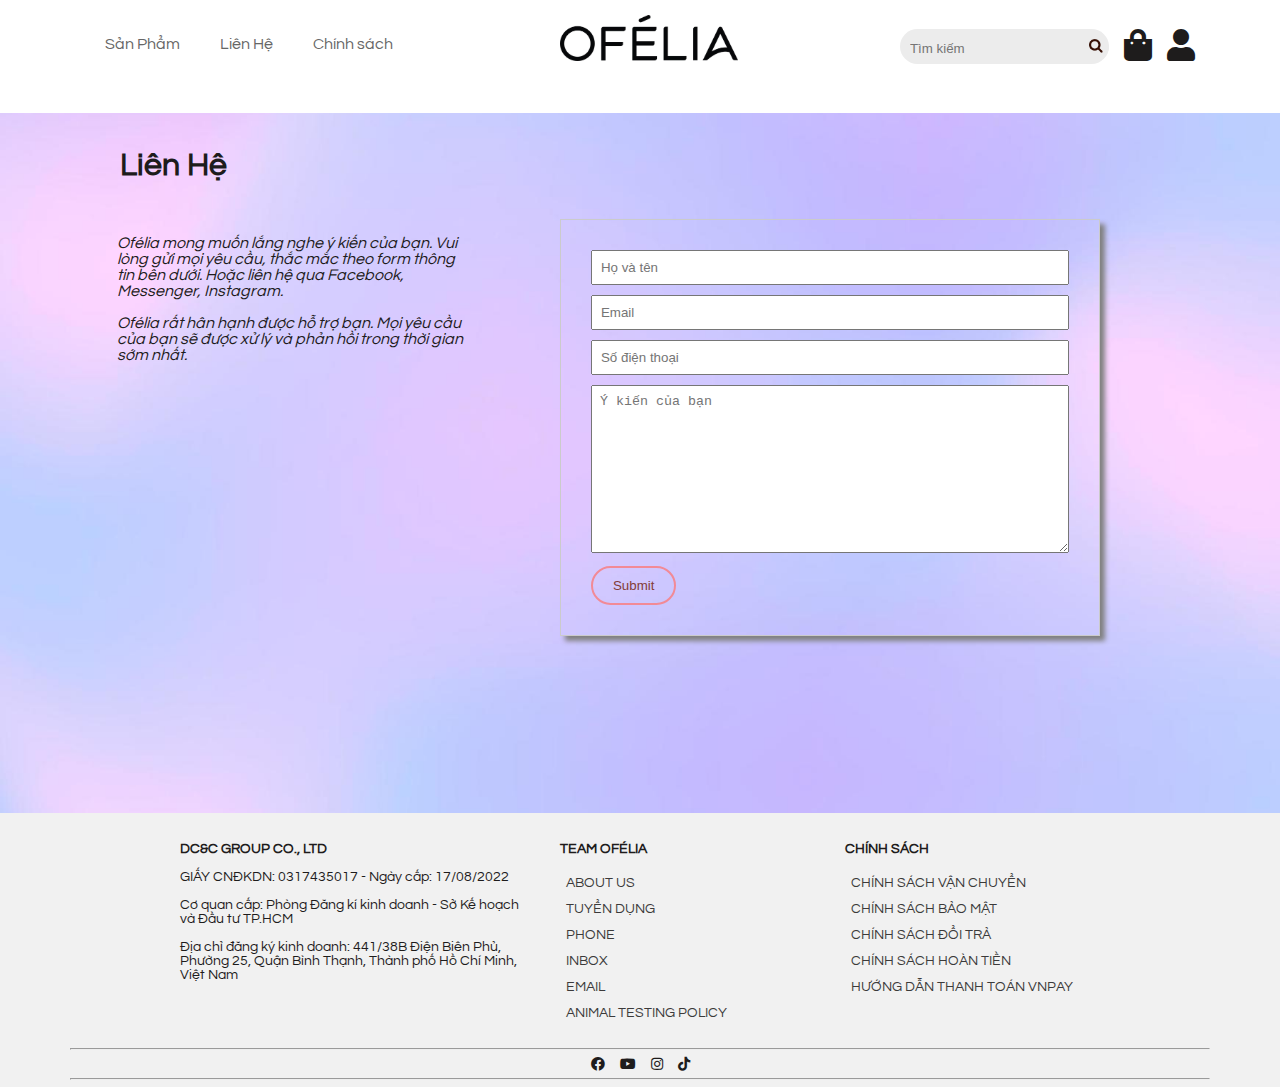
<file: contact.html>
<!doctype html>
<html>
<head>
<meta charset="utf-8">
<title>Liên Hệ</title>
<link rel="icon" href="images/logo icon.jpg" type="image-icon">
<link rel="stylesheet" href="CSS/grid b5.css">
<link rel="stylesheet" href="CSS/style.css">
<link rel="stylesheet" href="CSS/all.min.css">
<link rel="icon" href="images/favicon.png">
<link rel="stylesheet" href="CSS/owl.carousel.css">
<link rel="stylesheet" href="CSS/owl.theme.default.css">
</head>

<body>
	<header>
  <div class="container row">
     <div class="col-5 menu text-center padding-top">
		 <ul>
        <li> <a href="#">Sản Phẩm</a></li>
        <li> <a href="contact.html">Liên Hệ</a></li>
        <li> <a href="#">Chính sách</a></li>
      </ul>
		 </div>
	  <div class="col-3">
		  	<a href="index.html"><img src="images/logo_11zon.png" alt="" class="img-70"> </a> </div>
	 <div class="col-4 d-flex justify-end menu">
		 <form action="" id="search-box" style="padding-top:9px">
		 <input type="text" id="search-text" placeholder="Tìm kiếm">
			 <button id="search-btn"><img src="images/search.png" alt="" style="height:14px;width:14px"></button>
		 </form>
		  
		  <i class="fas fa-shopping-bag fa-2x ml-15"></i>
		  <i class="fas fa-user fa-2x ml-15"></i> </div>
	 
    </div>

	</header>
	<br> <br>
<main>
	<section id="contact">
	<div class="div">
	<div class="container">
	<h1 class="padding-top" style="padding-left:50px">Liên Hệ</h1>
	<div class="row d-flex justify-around">
		<div class="col-4">
		<i><p>Ofélia mong muốn lắng nghe ý kiến của bạn. Vui lòng gửi mọi yêu cầu, thắc mắc theo form thông tin bên dưới. Hoặc liên hệ qua Facebook, Messenger, Instagram.</p> <p> Ofélia rất hân hạnh được hỗ trợ bạn. Mọi yêu cầu của bạn sẽ được xử lý và phản hồi trong thời gian sớm nhất.</p> </i>
		</div>
		<div class="col-6">
		<div class="shadow">
		<form action="#">
			<input type="name" placeholder="Họ và tên " class="form-control">
			<input type="email" placeholder="Email" class="form-control">
			<input type="tel" placeholder="Số điện thoại" class="form-control">
			<textarea placeholder="Ý kiến của bạn" name="" id="" cols="30" rows="10" class="form-control"></textarea> <!--neu kco cols va rows thi chèn style ="height: 150px" để chỉnh size box-->
			<button type="button" class="btn"> Submit </button>
			</form>
			
			
		</div>
		</div>
		</div>
     </div>
		</div>
	</section>	
	
	</main>
	<footer>
  <div class="container">
   <div class="row d-flex justify-center">
	  <div class="col-4">
<p><b>DC&C GROUP CO., LTD</b></p>
<p>GIẤY CNĐKDN: 0317435017 - Ngày cấp: 17/08/2022 </p>

<p >Cơ quan cấp: Phòng Đăng kí kinh doanh - Sở Kế hoạch và Đầu tư TP.HCM</p>

<p >Địa chỉ đăng ký kinh doanh: 441/38B Điện Biên Phủ, Phường 25, Quận Bình Thạnh, Thành phố Hồ Chí Minh, Việt Nam</p>
	   </div>
	 <div class="col-3 footer">
		 <p><b>TEAM OFÉLIA</b></p>
	   <ul>
          <li> <a href="#">ABOUT US</a> </li>
          <li> <a href="#">TUYỂN DỤNG</a> </li>
          <li> <a href="#">PHONE</a> </li>
          <li> <a href="#">INBOX</a> </li>
          <li> <a href="#"> EMAIL</a> </li>
          <li> <a href="#"> ANIMAL TESTING POLICY</a> </li>
        </ul>
	   </div>
	   <div class="col-3 footer">
	   <p><b>CHÍNH SÁCH</b></p>
		   <ul>
          <li> <a href="#">CHÍNH SÁCH VẬN CHUYỂN</a> </li>
          <li> <a href="#">CHÍNH SÁCH BẢO MẬT</a> </li>
          <li> <a href="#">CHÍNH SÁCH ĐỔI TRẢ</a> </li>
          <li> <a href="#">CHÍNH SÁCH HOÀN TIỀN</a> </li>
          <li> <a href="#">HƯỚNG DẪN THANH TOÁN VNPAY</a> </li>
       
        </ul>
	   </div>
	  </div>
	  <hr>
	  <div class="row d-flex justify-center">
		  <i class="fab fa-facebook fa-1x"></i>
		  <i class="fab fa-youtube fa-1x ml-15"></i>
		  <i class="fab fa-instagram fa-1x ml-15"></i>
		  <i class="fab fa-tiktok fa-1x ml-15"></i> <br>
	  </div>
	  <hr>
	  <div class="row"></div>
  </div>
</footer>
	</body>
</html>
</file>
<file: CSS/grid b5.css>
@charset "utf-8";
/* CSS Document */
/*lệnh auto là vậy, học thuộc*/
*{
box-sizing: border-box
}
.row{ display: flex; flex-wrap: wrap}
.col-1 {width: 8.33%;}
.col-2 {width: 16.66%;}
.col-3 {width: 25%;}
.col-4 {width: 33.33%;} /*thêm height để footer cột ABC khung nó bằng vs khung Userfull link*/
.col-5 {width: 41.66%;}
.col-6 {width: 50%;}
.col-7 {width: 58.33%;}
.col-8 {width: 66.66%;}
.col-9 {width: 75%;}
.col-10 {width: 83.33%;}
.col-11 {width: 91.66%;}
.col-12 {width: 100%;}

[class*="col-"] { /*All these columns should be floating to the left, and have a padding of 15px*/
float: left;
padding: 15px;
/*border: 1px solid red; để thấy cái khung mình chia*/
}
.row::after { /*The columns inside a row are all floating to the left, and are therefore taken out of the flow of the page, and other elements will be placed as if the columns do not exist. To prevent this, we will add a style that clears the flow*/
content: "";
clear: both;
display: table;
}
.container{
	width: 1140px; height:auto ; margin: auto
}
.d-flex{
display: flex
}
.justify-center{
	justify-content: center
}
.justify-end{
	justify-content:flex-end
}
.justify-between{
	justify-content: space-between
}
.justify-around{
	justify-content: space-around
}
.align-items {
	align-items:center
}
.img-100{
	width: 100%; height: auto
}
.img-70{
	width: 70%; height: auto
}
.text-center {
	text-align: center
}
.pb-10 {padding-bottom:10px}
.form-control {
	padding: 8px; margin-bottom: 10px; width: 100%
}
.shadow {
	border: 1px solid #CBCBCB; padding: 30px; box-shadow: 5px 5px 5px gray
}
#contact {
	width: 100%;  min-height: 700px; background-image: url("../images/back2.jpg"); background-repeat: no-repeat; background-size: cover; background-position: center
}
.btn {
    padding: 10px 20px;
    color: #833C38;
    border-radius: 50px;
    cursor: pointer;
	border: 2px solid #F28A96;
    background: none
}
.btn:hover {
	background-color:#833C38; color: #fff
}
</file>
<file: CSS/style.css>
@charset "utf-8";
/* CSS Document */
@import url('https://fonts.googleapis.com/css2?family=Questrial&display=swap');

.questrial-regular {
  font-family: "Questrial", sans-serif;
  font-weight: 400;
  font-style: normal;
}

body{
font-family: "Questrial", sans-serif; font-size: 16px; color:rgba(30,28,28,1.00); margin: 0
}
.text-do{
	color: red
}
header{
	width: 100%; height:60px
}

.menu ul{
	margin: 0; padding: 0; list-style: none; display: flex
}
.menu{
	padding-top: 29px
}
.padding-top {padding-top: 36px}
.menu ul li a{
	padding: 10px 20px; text-decoration:none; font-size: 16px; color: #666666; overflow: hidden;transition: all 1s; transform: scale(0)
}
.menu ul li a:hover{
	 transform: scale(3); transform-style: preserve-3d; color: rgba(14,13,13,1.00); font-weight: 200; text-shadow: 1px 5px 20px lightpink; text-decoration: underline
}
#slider .owl-nav { position:absolute; left:0px; top:40%; width:100%; }
#slider .owl-nav [class*='owl-'] {
	font-size:60px; /*background:rgba(255,255,255,.5);border:1px solid #fff; */ color: #fff
}
#slider .owl-nav .owl-next{ position:absolute; right:5%;}
#slider .owl-nav .owl-prev{ position:absolute; left:5%;}
#slider .owl-nav [class*='owl-']:hover {
      background:none;border: none;
      color:lightcoral;
      text-decoration: none; }
#slider .owl-dots{ position:absolute; bottom: 10px; left:46%;}
#slider .owl-dots .owl-dot span {
      width: 12px;
      height: 12px; 	
}

#search-box {
	 background: #ECECEC; border-radius: 50px; height: 35px  
}
#search-box #search-text {
	border:none; background: none; outline: none; width: 180px; padding-left: 10px
}
#search-box #search-btn {
	background: #ECECEC; cursor: pointer; border: none; border-radius: 50%
}
main{
width: 100%; min-height: 500px; clear: both	
}
.h3 {
    padding: 10px 20px;
    color: #833C38;
    border-radius: 50px;
    cursor: pointer;
	border: 2px solid #F28A96;
    background: none
}
.h3:hover {
	background-color:#833C38; color: #fff
}
.content{
	min-height: 400px
}
.text-do {
	color: darkred
}
.text-den {
	color: #1E1919
}

footer{
width: 100%; min-height: 200px; background-color:#F1F1F1; clear: both; font-size: 14px /*dùng min-height thay vì height thì nó tự giãn ra được*/
}
footer a{
	text-decoration: none; color: #E4E4E4
}
footer ul{
	margin: 0; padding: 0; list-style: none; display: flex; flex-direction: column
}
footer ul li a{
	text-decoration: none; list-style: none; color:#3B3A3A; display: block; padding: 6px
}
.footer ul li a:hover{
	text-decoration:underline; font-weight: bold
}
.spacing{
	margin: 0 auto
}
.center{
	text-align: center
}
.right {align-content: flex-end}


.margin-bottom {
	margin-bottom: 20px
}
td {
	padding: 20px 5px
}
.vien {
	padding:5px; position: relative
}
.col-3 .vien img:hover {transform:scale(1.1); cursor: pointer}
.icon {
position: absolute; left: 6%; top: 2%; background-color: #212020; color:#fff; padding: 8px; border-radius: 40px; font-size: 12px
}
.more {
color: #833C38; background-color: #FFF2F9; height:80px ; border-radius:50px; display:flex; justify-content: center
}
.dropdown {
  position: relative;
  display: inline-block;
}

.dropdown-content {
  display: none;
  position: absolute;
  background-color: #f9f9f9;
  min-width: 160px;
  box-shadow: 0px 10px 16px 0px rgba(0,2,0,0.4);
  z-index: 1;
}
.dropdown:hover {
	cursor: pointer
}
.dropdown:hover .dropdown-content {
  display: block; cursor:pointer
}

.desc { padding: 10px;
  text-align: center;
}
.cach{
	padding: 0 0 20px 0
}

.ml-15 { margin-left: 15px
}
.lienhe {
	position: absolute; left: 0; bottom: auto
}
</file>
